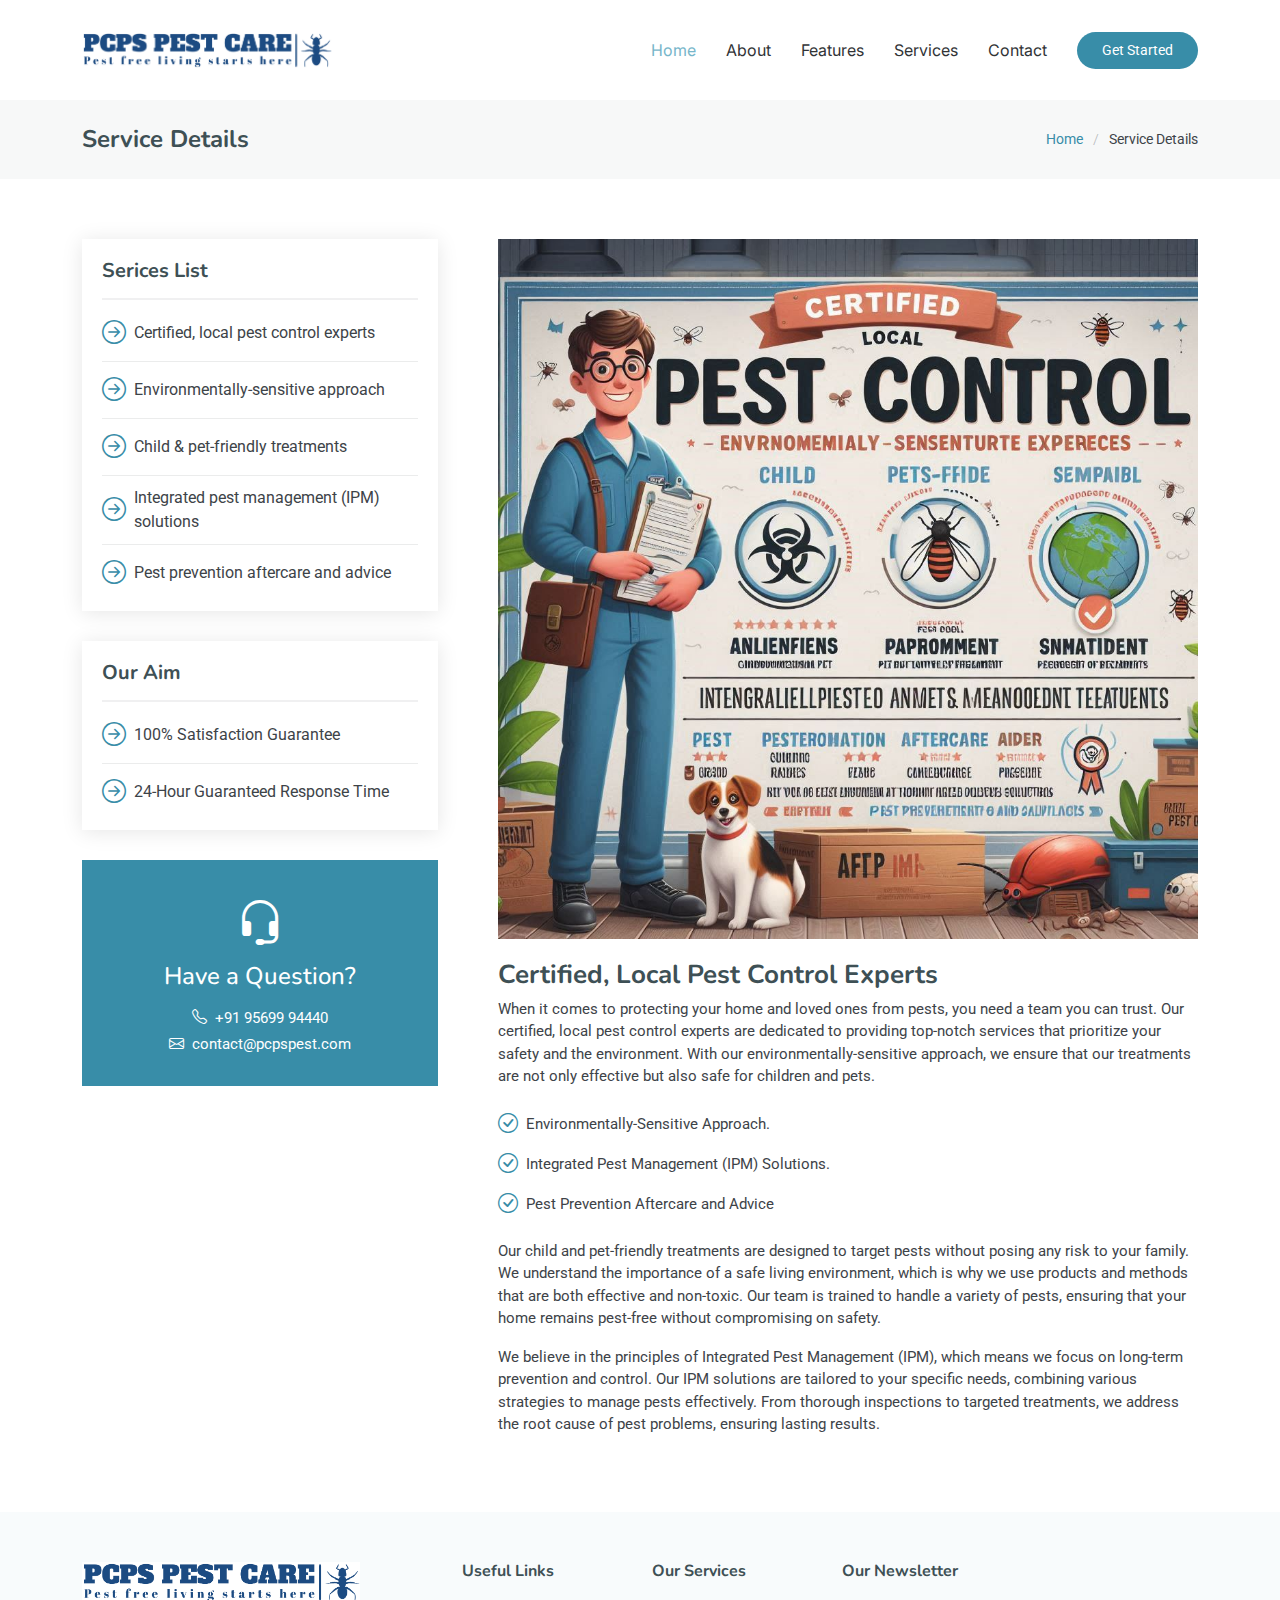
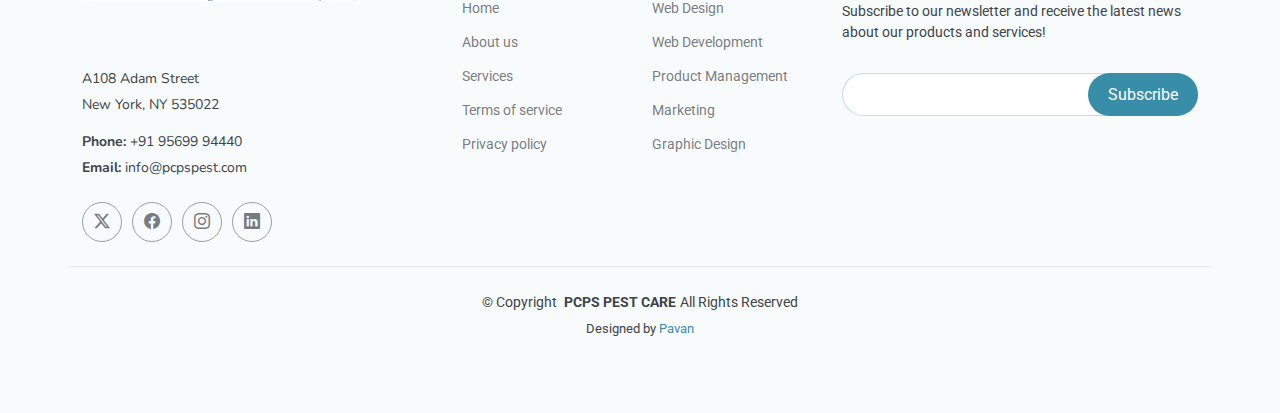
<file: service-details.html>
<!DOCTYPE html>
<html lang="en">

<head>
  <meta charset="utf-8">
  <meta content="width=device-width, initial-scale=1.0" name="viewport">
  <title>Home - PCPS PEST CARE</title>
  <meta name="description" content="">
  <meta name="keywords" content="">

  <!-- Favicons -->
  <link href="assets\img\logo\logo-color-fav.png" rel="icon">
  <link href="assets\img\logo\logo-color-fav.png" rel="apple-touch-icon">

  <!-- Fonts -->
  <link href="https://fonts.googleapis.com" rel="preconnect">
  <link href="https://fonts.gstatic.com" rel="preconnect" crossorigin>
  <link href="https://fonts.googleapis.com/css2?family=Roboto:ital,wght@0,100;0,300;0,400;0,500;0,700;0,900;1,100;1,300;1,400;1,500;1,700;1,900&family=Inter:wght@100;200;300;400;500;600;700;800;900&family=Nunito:ital,wght@0,200;0,300;0,400;0,500;0,600;0,700;0,800;0,900;1,200;1,300;1,400;1,500;1,600;1,700;1,800;1,900&display=swap" rel="stylesheet">

  <!-- Vendor CSS Files -->
  <link href="assets/vendor/bootstrap/css/bootstrap.min.css" rel="stylesheet">
  <link href="assets/vendor/bootstrap-icons/bootstrap-icons.css" rel="stylesheet">
  <link href="assets/vendor/aos/aos.css" rel="stylesheet">
  <link href="assets/vendor/glightbox/css/glightbox.min.css" rel="stylesheet">
  <link href="assets/vendor/swiper/swiper-bundle.min.css" rel="stylesheet">

  <!-- Main CSS File -->
  <link href="assets/css/main.css" rel="stylesheet">

</head>

<body class="service-details-page">

  <header id="header" class="header d-flex align-items-center sticky-top">
    <div class="container-fluid container-xl position-relative d-flex align-items-center">

      <a href="index.html" class="logo d-flex align-items-center me-auto">
        <img src="assets\img\logo\logo-color.png" class="logo" alt="">
     </a>

      <nav id="navmenu" class="navmenu">
        <ul>
          <li><a href="index.html#hero" class="active">Home</a></li>
          <li><a href="index.html#about">About</a></li>
          <li><a href="index.html#features">Features</a></li>
          <li><a href="index.html#services">Services</a></li>
          <li><a href="index.html#contact">Contact</a></li>
        </ul>
        <i class="mobile-nav-toggle d-xl-none bi bi-list"></i>
      </nav>

            <a class="btn-getstarted" href="https://api.whatsapp.com/send/?phone=919569994440&text=Hello%20PCPS%20PEST%20CARE" target="_blank">Get Started</a>

    </div>
  </header>

  <main class="main">

    <!-- Page Title -->
    <div class="page-title" data-aos="fade">
      <div class="container d-lg-flex justify-content-between align-items-center">
        <h1 class="mb-2 mb-lg-0">Service Details</h1>
        <nav class="breadcrumbs">
          <ol>
            <li><a href="index.html">Home</a></li>
            <li class="current">Service Details</li>
          </ol>
        </nav>
      </div>
    </div><!-- End Page Title -->

    <!-- Service Details Section -->
    <section id="service-details" class="service-details section">

      <div class="container">

        <div class="row gy-5">

          <div class="col-lg-4" data-aos="fade-up" data-aos-delay="100">

            <div class="service-box">
              <h4>Serices List</h4>
              <div class="download-catalog">
                <a href="void(0)" class="active"><i class="bi bi-arrow-right-circle"></i><span>Certified, local pest control experts</span></a>
                <a href="void(0)"><i class="bi bi-arrow-right-circle"></i><span>Environmentally-sensitive approach</span></a>
                <a href="void(0)"><i class="bi bi-arrow-right-circle"></i><span>Child & pet-friendly treatments</span></a>
                <a href="void(0)"><i class="bi bi-arrow-right-circle"></i><span>Integrated pest management (IPM) solutions</span></a>
                <a href="void(0)"><i class="bi bi-arrow-right-circle"></i><span>Pest prevention aftercare and advice</span></a>
              </div>
            </div><!-- End Services List -->

            <div class="service-box">
              <h4>Our Aim</h4>
              <div class="download-catalog">
                <a href="#"><i class="bi bi-arrow-right-circle"></i><span>100% Satisfaction Guarantee</span></a>
                <a href="#"><i class="bi bi-arrow-right-circle"></i><span>24-Hour Guaranteed Response Time</span></a>
              </div>
            </div><!-- End Services List -->

            <div class="help-box d-flex flex-column justify-content-center align-items-center">
              <i class="bi bi-headset help-icon"></i>
              <h4>Have a Question?</h4>
              <p class="d-flex align-items-center mt-2 mb-0"><i class="bi bi-telephone me-2"></i> <span>+91 95699 94440</span></p>
              <p class="d-flex align-items-center mt-1 mb-0"><i class="bi bi-envelope me-2"></i> <a href="mailto:pcpspest@example.com">contact@pcpspest.com</a></p>
            </div>

          </div>

          <div class="col-lg-8 ps-lg-5" data-aos="fade-up" data-aos-delay="200">
            <img src="assets/img/other/services.png" alt="" class="img-fluid services-img">
            <h3>Certified, Local Pest Control Experts</h3>
            <p>
              When it comes to protecting your home and loved ones from pests, you need a team you can trust. Our certified, local pest control experts are dedicated to providing top-notch services that prioritize your safety and the environment. With our environmentally-sensitive approach, we ensure that our treatments are not only effective but also safe for children and pets.
            </p>
            <ul>
              <li><i class="bi bi-check-circle"></i> <span>Environmentally-Sensitive Approach.</span></li>
              <li><i class="bi bi-check-circle"></i> <span>Integrated Pest Management (IPM) Solutions.</span></li>
              <li><i class="bi bi-check-circle"></i> <span>Pest Prevention Aftercare and Advice</span></li>
            </ul>
            <p>
              Our child and pet-friendly treatments are designed to target pests without posing any risk to your family. We understand the importance of a safe living environment, which is why we use products and methods that are both effective and non-toxic. Our team is trained to handle a variety of pests, ensuring that your home remains pest-free without compromising on safety.
            </p>
            <p>
              We believe in the principles of Integrated Pest Management (IPM), which means we focus on long-term prevention and control. Our IPM solutions are tailored to your specific needs, combining various strategies to manage pests effectively. From thorough inspections to targeted treatments, we address the root cause of pest problems, ensuring lasting results.
            </p>
          </div>

        </div>

      </div>

    </section><!-- /Service Details Section -->

  </main>

  <footer id="footer" class="footer position-relative light-background">

    <div class="container footer-top">
      <div class="row gy-4">
        <div class="col-lg-4 col-md-6 footer-about">
          <a href="index.html" class="logo d-flex align-items-center">
              <img src="assets\img\logo\logo-color.png" class="logo" alt="">
          </a>
          <div class="footer-contact pt-3">
            <p>A108 Adam Street</p>
            <p>New York, NY 535022</p>
            <p class="mt-3"><strong>Phone:</strong> <span>+91 95699 94440</span></p>
            <p><strong>Email:</strong> <span>info@pcpspest.com</span></p>
          </div>
          <div class="social-links d-flex mt-4">
            <a href=""><i class="bi bi-twitter-x"></i></a>
            <a href=""><i class="bi bi-facebook"></i></a>
            <a href=""><i class="bi bi-instagram"></i></a>
            <a href=""><i class="bi bi-linkedin"></i></a>
          </div>
        </div>

        <div class="col-lg-2 col-md-3 footer-links">
          <h4>Useful Links</h4>
          <ul>
            <li><a href="#">Home</a></li>
            <li><a href="#">About us</a></li>
            <li><a href="#">Services</a></li>
            <li><a href="#">Terms of service</a></li>
            <li><a href="#">Privacy policy</a></li>
          </ul>
        </div>

        <div class="col-lg-2 col-md-3 footer-links">
          <h4>Our Services</h4>
          <ul>
            <li><a href="#">Web Design</a></li>
            <li><a href="#">Web Development</a></li>
            <li><a href="#">Product Management</a></li>
            <li><a href="#">Marketing</a></li>
            <li><a href="#">Graphic Design</a></li>
          </ul>
        </div>

        <div class="col-lg-4 col-md-12 footer-newsletter">
          <h4>Our Newsletter</h4>
          <p>Subscribe to our newsletter and receive the latest news about our products and services!</p>
          <form action="forms/newsletter.php" method="post" class="php-email-form">
            <div class="newsletter-form"><input type="email" name="email"><input type="submit" value="Subscribe"></div>
            <div class="loading">Loading</div>
            <div class="error-message"></div>
            <div class="sent-message">Your subscription request has been sent. Thank you!</div>
          </form>
        </div>

      </div>
    </div>

    <div class="container copyright text-center mt-4">
      <p>© <span>Copyright</span> <strong class="px-1 sitename">PCPS PEST CARE</strong><span>All Rights Reserved</span></p>
      <div class="credits">
        Designed by <a href="https://virusknock.github.io/iawesome">Pavan</a>
      </div>
    </div>

  </footer>

  <!-- Scroll Top -->
  <a href="#" id="scroll-top" class="scroll-top d-flex align-items-center justify-content-center"><i class="bi bi-arrow-up-short"></i></a>

  <!-- Preloader -->
  <div id="preloader"></div>

  <!-- Vendor JS Files -->
  <script src="assets/vendor/bootstrap/js/bootstrap.bundle.min.js"></script>
  <script src="assets/vendor/php-email-form/validate.js"></script>
  <script src="assets/vendor/aos/aos.js"></script>
  <script src="assets/vendor/glightbox/js/glightbox.min.js"></script>
  <script src="assets/vendor/swiper/swiper-bundle.min.js"></script>

  <!-- Main JS File -->
  <script src="assets/js/main.js"></script>

</body>

</html>
</file>
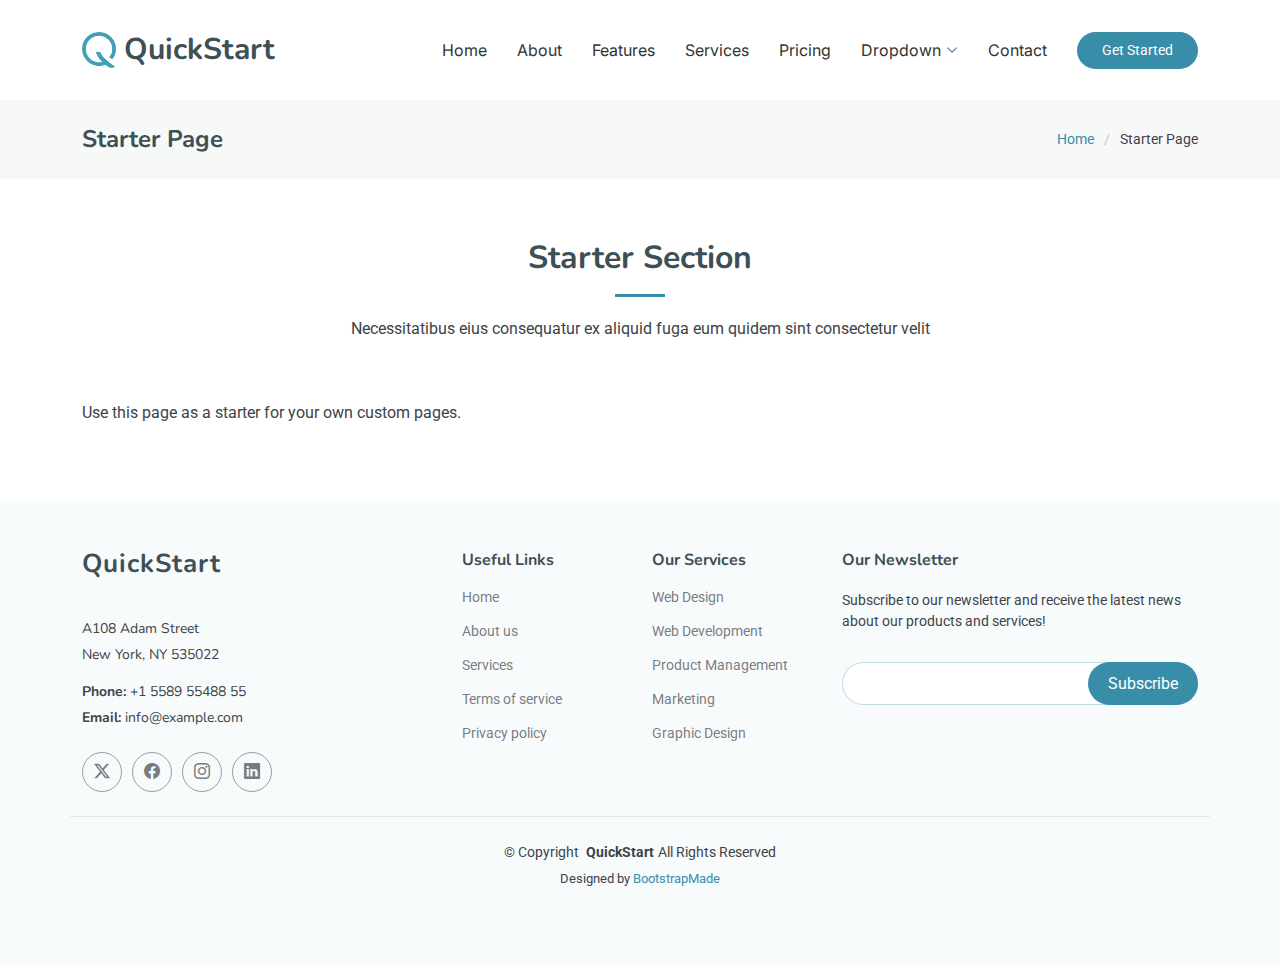
<file: starter-page.html>
<!DOCTYPE html>
<html lang="en">

<head>
  <meta charset="utf-8">
  <meta content="width=device-width, initial-scale=1.0" name="viewport">
  <title>Starter Page - QuickStart Bootstrap Template</title>
  <meta name="description" content="">
  <meta name="keywords" content="">

  <!-- Favicons -->
  <link href="assets/img/favicon.png" rel="icon">
  <link href="assets/img/apple-touch-icon.png" rel="apple-touch-icon">

  <!-- Fonts -->
  <link href="https://fonts.googleapis.com" rel="preconnect">
  <link href="https://fonts.gstatic.com" rel="preconnect" crossorigin>
  <link href="https://fonts.googleapis.com/css2?family=Roboto:ital,wght@0,100;0,300;0,400;0,500;0,700;0,900;1,100;1,300;1,400;1,500;1,700;1,900&family=Inter:wght@100;200;300;400;500;600;700;800;900&family=Nunito:ital,wght@0,200;0,300;0,400;0,500;0,600;0,700;0,800;0,900;1,200;1,300;1,400;1,500;1,600;1,700;1,800;1,900&display=swap" rel="stylesheet">

  <!-- Vendor CSS Files -->
  <link href="assets/vendor/bootstrap/css/bootstrap.min.css" rel="stylesheet">
  <link href="assets/vendor/bootstrap-icons/bootstrap-icons.css" rel="stylesheet">
  <link href="assets/vendor/aos/aos.css" rel="stylesheet">
  <link href="assets/vendor/glightbox/css/glightbox.min.css" rel="stylesheet">
  <link href="assets/vendor/swiper/swiper-bundle.min.css" rel="stylesheet">

  <!-- Main CSS File -->
  <link href="assets/css/main.css" rel="stylesheet">

  <!-- =======================================================
  * Template Name: QuickStart
  * Template URL: https://bootstrapmade.com/quickstart-bootstrap-startup-website-template/
  * Updated: Aug 07 2024 with Bootstrap v5.3.3
  * Author: BootstrapMade.com
  * License: https://bootstrapmade.com/license/
  ======================================================== -->
</head>

<body class="starter-page-page">

  <header id="header" class="header d-flex align-items-center sticky-top">
    <div class="container-fluid container-xl position-relative d-flex align-items-center">

      <a href="index.html" class="logo d-flex align-items-center me-auto">
        <img src="assets/img/logo.png" alt="">
        <h1 class="sitename">QuickStart</h1>
      </a>

      <nav id="navmenu" class="navmenu">
        <ul>
          <li><a href="index.html#hero">Home</a></li>
          <li><a href="index.html#about">About</a></li>
          <li><a href="index.html#features">Features</a></li>
          <li><a href="index.html#services">Services</a></li>
          <li><a href="index.html#pricing">Pricing</a></li>
          <li class="dropdown"><a href="#"><span>Dropdown</span> <i class="bi bi-chevron-down toggle-dropdown"></i></a>
            <ul>
              <li><a href="#">Dropdown 1</a></li>
              <li class="dropdown"><a href="#"><span>Deep Dropdown</span> <i class="bi bi-chevron-down toggle-dropdown"></i></a>
                <ul>
                  <li><a href="#">Deep Dropdown 1</a></li>
                  <li><a href="#">Deep Dropdown 2</a></li>
                  <li><a href="#">Deep Dropdown 3</a></li>
                  <li><a href="#">Deep Dropdown 4</a></li>
                  <li><a href="#">Deep Dropdown 5</a></li>
                </ul>
              </li>
              <li><a href="#">Dropdown 2</a></li>
              <li><a href="#">Dropdown 3</a></li>
              <li><a href="#">Dropdown 4</a></li>
            </ul>
          </li>
          <li><a href="index.html#contact">Contact</a></li>
        </ul>
        <i class="mobile-nav-toggle d-xl-none bi bi-list"></i>
      </nav>

      <a class="btn-getstarted" href="index.html#about">Get Started</a>

    </div>
  </header>

  <main class="main">

    <!-- Page Title -->
    <div class="page-title" data-aos="fade">
      <div class="container d-lg-flex justify-content-between align-items-center">
        <h1 class="mb-2 mb-lg-0">Starter Page</h1>
        <nav class="breadcrumbs">
          <ol>
            <li><a href="index.html">Home</a></li>
            <li class="current">Starter Page</li>
          </ol>
        </nav>
      </div>
    </div><!-- End Page Title -->

    <!-- Starter Section Section -->
    <section id="starter-section" class="starter-section section">

      <!-- Section Title -->
      <div class="container section-title" data-aos="fade-up">
        <h2>Starter Section</h2>
        <p>Necessitatibus eius consequatur ex aliquid fuga eum quidem sint consectetur velit</p>
      </div><!-- End Section Title -->

      <div class="container" data-aos="fade-up">
        <p>Use this page as a starter for your own custom pages.</p>
      </div>

    </section><!-- /Starter Section Section -->

  </main>

  <footer id="footer" class="footer position-relative light-background">

    <div class="container footer-top">
      <div class="row gy-4">
        <div class="col-lg-4 col-md-6 footer-about">
          <a href="index.html" class="logo d-flex align-items-center">
            <span class="sitename">QuickStart</span>
          </a>
          <div class="footer-contact pt-3">
            <p>A108 Adam Street</p>
            <p>New York, NY 535022</p>
            <p class="mt-3"><strong>Phone:</strong> <span>+1 5589 55488 55</span></p>
            <p><strong>Email:</strong> <span>info@example.com</span></p>
          </div>
          <div class="social-links d-flex mt-4">
            <a href=""><i class="bi bi-twitter-x"></i></a>
            <a href=""><i class="bi bi-facebook"></i></a>
            <a href=""><i class="bi bi-instagram"></i></a>
            <a href=""><i class="bi bi-linkedin"></i></a>
          </div>
        </div>

        <div class="col-lg-2 col-md-3 footer-links">
          <h4>Useful Links</h4>
          <ul>
            <li><a href="#">Home</a></li>
            <li><a href="#">About us</a></li>
            <li><a href="#">Services</a></li>
            <li><a href="#">Terms of service</a></li>
            <li><a href="#">Privacy policy</a></li>
          </ul>
        </div>

        <div class="col-lg-2 col-md-3 footer-links">
          <h4>Our Services</h4>
          <ul>
            <li><a href="#">Web Design</a></li>
            <li><a href="#">Web Development</a></li>
            <li><a href="#">Product Management</a></li>
            <li><a href="#">Marketing</a></li>
            <li><a href="#">Graphic Design</a></li>
          </ul>
        </div>

        <div class="col-lg-4 col-md-12 footer-newsletter">
          <h4>Our Newsletter</h4>
          <p>Subscribe to our newsletter and receive the latest news about our products and services!</p>
          <form action="forms/newsletter.php" method="post" class="php-email-form">
            <div class="newsletter-form"><input type="email" name="email"><input type="submit" value="Subscribe"></div>
            <div class="loading">Loading</div>
            <div class="error-message"></div>
            <div class="sent-message">Your subscription request has been sent. Thank you!</div>
          </form>
        </div>

      </div>
    </div>

    <div class="container copyright text-center mt-4">
      <p>© <span>Copyright</span> <strong class="px-1 sitename">QuickStart</strong><span>All Rights Reserved</span></p>
      <div class="credits">
        <!-- All the links in the footer should remain intact. -->
        <!-- You can delete the links only if you've purchased the pro version. -->
        <!-- Licensing information: https://bootstrapmade.com/license/ -->
        <!-- Purchase the pro version with working PHP/AJAX contact form: [buy-url] -->
        Designed by <a href="https://bootstrapmade.com/">BootstrapMade</a>
      </div>
    </div>

  </footer>

  <!-- Scroll Top -->
  <a href="#" id="scroll-top" class="scroll-top d-flex align-items-center justify-content-center"><i class="bi bi-arrow-up-short"></i></a>

  <!-- Preloader -->
  <div id="preloader"></div>

  <!-- Vendor JS Files -->
  <script src="assets/vendor/bootstrap/js/bootstrap.bundle.min.js"></script>
  <script src="assets/vendor/php-email-form/validate.js"></script>
  <script src="assets/vendor/aos/aos.js"></script>
  <script src="assets/vendor/glightbox/js/glightbox.min.js"></script>
  <script src="assets/vendor/swiper/swiper-bundle.min.js"></script>

  <!-- Main JS File -->
  <script src="assets/js/main.js"></script>

</body>

</html>
</file>
<file: assets/css/main.css>
/**
* Template Name: QuickStart
* Template URL: https://bootstrapmade.com/quickstart-bootstrap-startup-website-template/
* Updated: Aug 07 2024 with Bootstrap v5.3.3
* Author: BootstrapMade.com
* License: https://bootstrapmade.com/license/
*/

/*--------------------------------------------------------------
# Font & Color Variables
# Help: https://bootstrapmade.com/color-system/
--------------------------------------------------------------*/
/* Fonts */
:root {
  --default-font: "Roboto",  system-ui, -apple-system, "Segoe UI", Roboto, "Helvetica Neue", Arial, "Noto Sans", "Liberation Sans", sans-serif, "Apple Color Emoji", "Segoe UI Emoji", "Segoe UI Symbol", "Noto Color Emoji";
  --heading-font: "Nunito",  sans-serif;
  --nav-font: "Inter",  sans-serif;
}

/* Global Colors - The following color variables are used throughout the website. Updating them here will change the color scheme of the entire website */
:root {
  --background-color: #ffffff; /* Background color for the entire website, including individual sections */
  --default-color: #3d4348; /* Default color used for the majority of the text content across the entire website */
  --heading-color: #3e5055; /* Color for headings, subheadings and title throughout the website */
  --accent-color: #388da8; /* Accent color that represents your brand on the website. It's used for buttons, links, and other elements that need to stand out */
  --surface-color: #ffffff; /* The surface color is used as a background of boxed elements within sections, such as cards, icon boxes, or other elements that require a visual separation from the global background. */
  --contrast-color: #ffffff; /* Contrast color for text, ensuring readability against backgrounds of accent, heading, or default colors. */
}

/* Nav Menu Colors - The following color variables are used specifically for the navigation menu. They are separate from the global colors to allow for more customization options */
:root {
  --nav-color: #313336;  /* The default color of the main navmenu links */
  --nav-hover-color: #77b6ca; /* Applied to main navmenu links when they are hovered over or active */
  --nav-mobile-background-color: #ffffff; /* Used as the background color for mobile navigation menu */
  --nav-dropdown-background-color: #ffffff; /* Used as the background color for dropdown items that appear when hovering over primary navigation items */
  --nav-dropdown-color: #313336; /* Used for navigation links of the dropdown items in the navigation menu. */
  --nav-dropdown-hover-color: #77b6ca; /* Similar to --nav-hover-color, this color is applied to dropdown navigation links when they are hovered over. */
}

/* Color Presets - These classes override global colors when applied to any section or element, providing reuse of the sam color scheme. */

.light-background {
  --background-color: #f8fbfc;
  --surface-color: #ffffff;
}

.dark-background {
  --background-color: #060606;
  --default-color: #ffffff;
  --heading-color: #ffffff;
  --surface-color: #252525;
  --contrast-color: #ffffff;
}

/* Smooth scroll */
:root {
  scroll-behavior: smooth;
}

/*--------------------------------------------------------------
# General Styling & Shared Classes
--------------------------------------------------------------*/
body {
  color: var(--default-color);
  background-color: var(--background-color);
  font-family: var(--default-font);
}

a {
  color: var(--accent-color);
  text-decoration: none;
  transition: 0.3s;
}

a:hover {
  color: color-mix(in srgb, var(--accent-color), transparent 25%);
  text-decoration: none;
}

h1,
h2,
h3,
h4,
h5,
h6 {
  color: var(--heading-color);
  font-family: var(--heading-font);
}

/* PHP Email Form Messages
------------------------------*/
.php-email-form .error-message {
  display: none;
  background: #df1529;
  color: #ffffff;
  text-align: left;
  padding: 15px;
  margin-bottom: 24px;
  font-weight: 600;
}

.php-email-form .sent-message {
  display: none;
  color: #ffffff;
  background: #059652;
  text-align: center;
  padding: 15px;
  margin-bottom: 24px;
  font-weight: 600;
}

.php-email-form .loading {
  display: none;
  background: var(--surface-color);
  text-align: center;
  padding: 15px;
  margin-bottom: 24px;
}

.php-email-form .loading:before {
  content: "";
  display: inline-block;
  border-radius: 50%;
  width: 24px;
  height: 24px;
  margin: 0 10px -6px 0;
  border: 3px solid var(--accent-color);
  border-top-color: var(--surface-color);
  animation: php-email-form-loading 1s linear infinite;
}

@keyframes php-email-form-loading {
  0% {
    transform: rotate(0deg);
  }

  100% {
    transform: rotate(360deg);
  }
}

/*--------------------------------------------------------------
# Global Header
--------------------------------------------------------------*/
.header {
  color: var(--default-color);
  background-color: var(--background-color);
  padding: 20px 0;
  transition: all 0.5s;
  z-index: 997;
}

.header .logo {
  line-height: 1;
}

.header .logo img {
  max-height: 36px;
  margin-right: 8px;
}

.header .logo h1 {
  font-size: 30px;
  margin: 0;
  font-weight: 700;
  color: var(--heading-color);
}

@media (max-width: 480px) {
  .header .logo img {
    max-height: 24px;
  }

  .header .logo h1 {
    font-size: 24px;
  }
}

.header .btn-getstarted,
.header .btn-getstarted:focus {
  color: var(--contrast-color);
  background: var(--accent-color);
  font-size: 14px;
  padding: 8px 25px;
  margin: 0 0 0 30px;
  border-radius: 50px;
  transition: 0.3s;
}

.header .btn-getstarted:hover,
.header .btn-getstarted:focus:hover {
  color: var(--contrast-color);
  background: color-mix(in srgb, var(--accent-color), transparent 15%);
}

@media (max-width: 1200px) {
  .header .logo {
    order: 1;
  }

  .header .btn-getstarted {
    order: 2;
    margin: 0 15px 0 0;
    padding: 6px 15px;
  }

  .header .navmenu {
    order: 3;
  }
}

.scrolled .header {
  box-shadow: 0px 0 18px rgba(0, 0, 0, 0.1);
}

/* Index Page Header
------------------------------*/
.index-page .header {
  --background-color: rgba(255, 255, 255, 0);
}

/* Index Page Header on Scroll
------------------------------*/
.index-page.scrolled .header {
  --background-color: #ffffff;
}

/*--------------------------------------------------------------
# Navigation Menu
--------------------------------------------------------------*/
/* Desktop Navigation */
@media (min-width: 1200px) {
  .navmenu {
    padding: 0;
  }

  .navmenu ul {
    margin: 0;
    padding: 0;
    display: flex;
    list-style: none;
    align-items: center;
  }

  .navmenu li {
    position: relative;
  }

  .navmenu a,
  .navmenu a:focus {
    color: var(--nav-color);
    padding: 18px 15px;
    font-size: 16px;
    font-family: var(--nav-font);
    font-weight: 400;
    display: flex;
    align-items: center;
    justify-content: space-between;
    white-space: nowrap;
    transition: 0.3s;
  }

  .navmenu a i,
  .navmenu a:focus i {
    font-size: 12px;
    line-height: 0;
    margin-left: 5px;
    transition: 0.3s;
  }

  .navmenu li:last-child a {
    padding-right: 0;
  }

  .navmenu li:hover>a,
  .navmenu .active,
  .navmenu .active:focus {
    color: var(--nav-hover-color);
  }

  .navmenu .dropdown ul {
    margin: 0;
    padding: 10px 0;
    background: var(--nav-dropdown-background-color);
    display: block;
    position: absolute;
    visibility: hidden;
    left: 14px;
    top: 130%;
    opacity: 0;
    transition: 0.3s;
    border-radius: 4px;
    z-index: 99;
    box-shadow: 0px 0px 30px rgba(0, 0, 0, 0.1);
  }

  .navmenu .dropdown ul li {
    min-width: 200px;
  }

  .navmenu .dropdown ul a {
    padding: 10px 20px;
    font-size: 15px;
    text-transform: none;
    color: var(--nav-dropdown-color);
  }

  .navmenu .dropdown ul a i {
    font-size: 12px;
  }

  .navmenu .dropdown ul a:hover,
  .navmenu .dropdown ul .active:hover,
  .navmenu .dropdown ul li:hover>a {
    color: var(--nav-dropdown-hover-color);
  }

  .navmenu .dropdown:hover>ul {
    opacity: 1;
    top: 100%;
    visibility: visible;
  }

  .navmenu .dropdown .dropdown ul {
    top: 0;
    left: -90%;
    visibility: hidden;
  }

  .navmenu .dropdown .dropdown:hover>ul {
    opacity: 1;
    top: 0;
    left: -100%;
    visibility: visible;
  }

  .navmenu .megamenu {
    position: static;
  }

  .navmenu .megamenu ul {
    margin: 0;
    padding: 10px;
    background: var(--nav-dropdown-background-color);
    box-shadow: 0px 0px 20px rgba(0, 0, 0, 0.1);
    position: absolute;
    top: 130%;
    left: 0;
    right: 0;
    visibility: hidden;
    opacity: 0;
    display: flex;
    transition: 0.3s;
    border-radius: 4px;
    z-index: 99;
  }

  .navmenu .megamenu ul li {
    flex: 1;
  }

  .navmenu .megamenu ul li a,
  .navmenu .megamenu ul li:hover>a {
    padding: 10px 20px;
    font-size: 15px;
    color: var(--nav-dropdown-color);
  }

  .navmenu .megamenu ul li a:hover,
  .navmenu .megamenu ul li .active,
  .navmenu .megamenu ul li .active:hover {
    color: var(--nav-dropdown-hover-color);
  }

  .navmenu .megamenu:hover>ul {
    opacity: 1;
    top: 100%;
    visibility: visible;
  }
}

/* Mobile Navigation */
@media (max-width: 1199px) {
  .mobile-nav-toggle {
    color: var(--nav-color);
    font-size: 28px;
    line-height: 0;
    margin-right: 10px;
    cursor: pointer;
    transition: color 0.3s;
  }

  .navmenu {
    padding: 0;
    z-index: 9997;
  }

  .navmenu ul {
    display: none;
    list-style: none;
    position: absolute;
    inset: 60px 20px 20px 20px;
    padding: 10px 0;
    margin: 0;
    border-radius: 6px;
    background-color: var(--nav-mobile-background-color);
    overflow-y: auto;
    transition: 0.3s;
    z-index: 9998;
    box-shadow: 0px 0px 30px rgba(0, 0, 0, 0.1);
  }

  .navmenu a,
  .navmenu a:focus {
    color: var(--nav-dropdown-color);
    padding: 10px 20px;
    font-family: var(--nav-font);
    font-size: 17px;
    font-weight: 500;
    display: flex;
    align-items: center;
    justify-content: space-between;
    white-space: nowrap;
    transition: 0.3s;
  }

  .navmenu a i,
  .navmenu a:focus i {
    font-size: 12px;
    line-height: 0;
    margin-left: 5px;
    width: 30px;
    height: 30px;
    display: flex;
    align-items: center;
    justify-content: center;
    border-radius: 50%;
    transition: 0.3s;
    background-color: color-mix(in srgb, var(--accent-color), transparent 90%);
  }

  .navmenu a i:hover,
  .navmenu a:focus i:hover {
    background-color: var(--accent-color);
    color: var(--contrast-color);
  }

  .navmenu a:hover,
  .navmenu .active,
  .navmenu .active:focus {
    color: var(--nav-dropdown-hover-color);
  }

  .navmenu .active i,
  .navmenu .active:focus i {
    background-color: var(--accent-color);
    color: var(--contrast-color);
    transform: rotate(180deg);
  }

  .navmenu .dropdown ul {
    position: static;
    display: none;
    z-index: 99;
    padding: 10px 0;
    margin: 10px 20px;
    background-color: var(--nav-dropdown-background-color);
    border: 1px solid color-mix(in srgb, var(--default-color), transparent 90%);
    transition: all 0.5s ease-in-out;
    box-shadow: none;
  }

  .navmenu .dropdown ul ul {
    background-color: rgba(33, 37, 41, 0.1);
  }

  .navmenu .dropdown>.dropdown-active {
    display: block;
    background-color: rgba(33, 37, 41, 0.03);
  }

  .mobile-nav-active {
    overflow: hidden;
  }

  .mobile-nav-active .mobile-nav-toggle {
    color: #fff;
    position: absolute;
    font-size: 32px;
    top: 15px;
    right: 15px;
    margin-right: 0;
    z-index: 9999;
  }

  .mobile-nav-active .navmenu {
    position: fixed;
    overflow: hidden;
    inset: 0;
    background: rgba(33, 37, 41, 0.8);
    transition: 0.3s;
  }

  .mobile-nav-active .navmenu>ul {
    display: block;
  }
}

/*--------------------------------------------------------------
# Global Footer
--------------------------------------------------------------*/
.footer {
  color: var(--default-color);
  background-color: var(--background-color);
  font-size: 14px;
  padding-bottom: 50px;
  position: relative;
}

.footer .footer-top {
  padding-top: 50px;
}

.footer .footer-about .logo {
  line-height: 1;
  margin-bottom: 25px;
}

.footer .footer-about .logo img {
  max-height: 40px;
  margin-right: 6px;
}

.footer .footer-about .logo span {
  font-size: 26px;
  font-weight: 700;
  letter-spacing: 1px;
  font-family: var(--heading-font);
  color: var(--heading-color);
}

.footer .footer-about p {
  font-size: 14px;
  font-family: var(--heading-font);
}

.footer .social-links a {
  display: flex;
  align-items: center;
  justify-content: center;
  width: 40px;
  height: 40px;
  border-radius: 50%;
  border: 1px solid color-mix(in srgb, var(--default-color), transparent 50%);
  font-size: 16px;
  color: color-mix(in srgb, var(--default-color), transparent 30%);
  margin-right: 10px;
  transition: 0.3s;
}

.footer .social-links a:hover {
  color: var(--accent-color);
  border-color: var(--accent-color);
}

.footer h4 {
  font-size: 16px;
  font-weight: bold;
  position: relative;
  padding-bottom: 12px;
}

.footer .footer-links {
  margin-bottom: 30px;
}

.footer .footer-links ul {
  list-style: none;
  padding: 0;
  margin: 0;
}

.footer .footer-links ul i {
  padding-right: 2px;
  font-size: 12px;
  line-height: 0;
}

.footer .footer-links ul li {
  padding: 10px 0;
  display: flex;
  align-items: center;
}

.footer .footer-links ul li:first-child {
  padding-top: 0;
}

.footer .footer-links ul a {
  color: color-mix(in srgb, var(--default-color), transparent 30%);
  display: inline-block;
  line-height: 1;
}

.footer .footer-links ul a:hover {
  color: var(--accent-color);
}

.footer .footer-contact p {
  margin-bottom: 5px;
}

.footer .footer-newsletter .newsletter-form {
  margin-top: 30px;
  margin-bottom: 15px;
  padding: 6px 8px;
  position: relative;
  border-radius: 50px;
  border: 1px solid color-mix(in srgb, var(--accent-color), transparent 70%);
  display: flex;
  background-color: var(--surface-color);
  transition: 0.3s;
}

.footer .footer-newsletter .newsletter-form:focus-within {
  border-color: var(--accent-color);
}

.footer .footer-newsletter .newsletter-form input[type=email] {
  border: 0;
  padding: 4px 10px;
  width: 100%;
  background-color: var(--contrsast-color);
  color: var(--default-color);
}

.footer .footer-newsletter .newsletter-form input[type=email]:focus-visible {
  outline: none;
}

.footer .footer-newsletter .newsletter-form input[type=submit] {
  border: 0;
  font-size: 16px;
  padding: 0 20px;
  margin: -7px -9px -7px 0;
  background: var(--accent-color);
  color: var(--contrast-color);
  transition: 0.3s;
  border-radius: 50px;
}

.footer .footer-newsletter .newsletter-form input[type=submit]:hover {
  background: color-mix(in srgb, var(--accent-color), transparent 20%);
}

.footer .copyright {
  padding-top: 25px;
  padding-bottom: 25px;
  border-top: 1px solid color-mix(in srgb, var(--default-color), transparent 90%);
}

.footer .copyright p {
  margin-bottom: 0;
}

.footer .credits {
  margin-top: 6px;
  font-size: 13px;
}

/*--------------------------------------------------------------
# Preloader
--------------------------------------------------------------*/
#preloader {
  position: fixed;
  inset: 0;
  z-index: 9999;
  overflow: hidden;
  background-color: var(--background-color);
  transition: all 0.6s ease-out;
  width: 100%;
  height: 100vh;
}

#preloader:before,
#preloader:after {
  content: "";
  position: absolute;
  border: 4px solid var(--accent-color);
  border-radius: 50%;
  animation: animate-preloader 2s cubic-bezier(0, 0.2, 0.8, 1) infinite;
}

#preloader:after {
  animation-delay: -0.5s;
}

@keyframes animate-preloader {
  0% {
    width: 10px;
    height: 10px;
    top: calc(50% - 5px);
    left: calc(50% - 5px);
    opacity: 1;
  }

  100% {
    width: 72px;
    height: 72px;
    top: calc(50% - 36px);
    left: calc(50% - 36px);
    opacity: 0;
  }
}

/*--------------------------------------------------------------
# Scroll Top Button
--------------------------------------------------------------*/
.scroll-top {
  position: fixed;
  visibility: hidden;
  opacity: 0;
  right: 15px;
  bottom: -15px;
  z-index: 99999;
  background-color: var(--accent-color);
  width: 44px;
  height: 44px;
  border-radius: 50px;
  transition: all 0.4s;
}

.scroll-top i {
  font-size: 24px;
  color: var(--contrast-color);
  line-height: 0;
}

.scroll-top:hover {
  background-color: color-mix(in srgb, var(--accent-color), transparent 20%);
  color: var(--contrast-color);
}

.scroll-top.active {
  visibility: visible;
  opacity: 1;
  bottom: 15px;
}

/*--------------------------------------------------------------
# Disable aos animation delay on mobile devices
--------------------------------------------------------------*/
@media screen and (max-width: 768px) {
  [data-aos-delay] {
    transition-delay: 0 !important;
  }
}

/*--------------------------------------------------------------
# Global Page Titles & Breadcrumbs
--------------------------------------------------------------*/
.page-title {
  --background-color: color-mix(in srgb, var(--default-color), transparent 96%);
  color: var(--default-color);
  background-color: var(--background-color);
  padding: 25px 0;
  position: relative;
}

.page-title h1 {
  font-size: 24px;
  font-weight: 700;
}

.page-title .breadcrumbs ol {
  display: flex;
  flex-wrap: wrap;
  list-style: none;
  padding: 0;
  margin: 0;
  font-size: 14px;
}

.page-title .breadcrumbs ol li+li {
  padding-left: 10px;
}

.page-title .breadcrumbs ol li+li::before {
  content: "/";
  display: inline-block;
  padding-right: 10px;
  color: color-mix(in srgb, var(--default-color), transparent 70%);
}

/*--------------------------------------------------------------
# Global Sections
--------------------------------------------------------------*/
section,
.section {
  color: var(--default-color);
  background-color: var(--background-color);
  padding: 60px 0;
  scroll-margin-top: 100px;
  overflow: clip;
}

@media (max-width: 1199px) {

  section,
  .section {
    scroll-margin-top: 66px;
  }
}

/*--------------------------------------------------------------
# Global Section Titles
--------------------------------------------------------------*/
.section-title {
  text-align: center;
  padding-bottom: 60px;
  position: relative;
}

.section-title h2 {
  font-size: 32px;
  font-weight: 700;
  margin-bottom: 20px;
  padding-bottom: 20px;
  position: relative;
}

.section-title h2:after {
  content: "";
  position: absolute;
  display: block;
  width: 50px;
  height: 3px;
  background: var(--accent-color);
  left: 0;
  right: 0;
  bottom: 0;
  margin: auto;
}

.section-title p {
  margin-bottom: 0;
}

/*--------------------------------------------------------------
# Hero Section
--------------------------------------------------------------*/
.hero {
  width: 100%;
  min-height: 70vh;
  position: relative;
  padding: 180px 0 40px 0;
  display: flex;
  align-items: center;
  overflow: hidden;
}

.hero .hero-bg img {
  position: absolute;
  inset: 0;
  display: block;
  width: 100%;
  height: 100%;
  object-fit: cover;
  z-index: 1;
}

.hero .hero-bg::before {
  content: "";
  background: color-mix(in srgb, var(--background-color), transparent 15%);
  position: absolute;
  inset: 0;
  z-index: 2;
}

.hero .container {
  position: relative;
  z-index: 3;
}

.hero h1 {
  margin: 0;
  font-size: 48px;
  font-weight: 700;
  line-height: 56px;
}

.hero h1 span {
  color: var(--accent-color);
}

.hero p {
  color: color-mix(in srgb, var(--default-color), transparent 30%);
  margin: 5px 0 30px 0;
  font-size: 20px;
  font-weight: 400;
}

@media (min-width: 768px) {
  .hero .hero-img {
    max-width: 600px;
  }
}

.hero .btn-get-started {
  color: var(--contrast-color);
  background: var(--accent-color);
  font-family: var(--heading-font);
  font-weight: 500;
  font-size: 15px;
  letter-spacing: 1px;
  display: inline-block;
  padding: 10px 28px;
  border-radius: 50px;
  transition: 0.5s;
  box-shadow: 0 8px 28px rgba(0, 0, 0, 0.1);
}

.hero .btn-get-started:hover {
  color: var(--contrast-color);
  background: color-mix(in srgb, var(--accent-color), transparent 15%);
  box-shadow: 0 8px 28px rgba(0, 0, 0, 0.1);
}

.hero .btn-watch-video {
  font-size: 16px;
  transition: 0.5s;
  margin-left: 25px;
  color: var(--default-color);
  font-weight: 600;
}

.hero .btn-watch-video i {
  color: var(--accent-color);
  font-size: 32px;
  transition: 0.3s;
  line-height: 0;
  margin-right: 8px;
}

.hero .btn-watch-video:hover {
  color: var(--accent-color);
}

.hero .btn-watch-video:hover i {
  color: color-mix(in srgb, var(--accent-color), transparent 15%);
}

@media (max-width: 640px) {
  .hero h1 {
    font-size: 28px;
    line-height: 36px;
  }

  .hero p {
    font-size: 18px;
    line-height: 24px;
    margin-bottom: 30px;
  }

  .hero .btn-get-started,
  .hero .btn-watch-video {
    font-size: 13px;
  }
}

/*--------------------------------------------------------------
# Featured Services Section
--------------------------------------------------------------*/
.featured-services {
  padding: 40px 0;
}

.featured-services .service-item {
  position: relative;
  padding-top: 20px;
}

.featured-services .service-item .icon {
  background-color: color-mix(in srgb, var(--accent-color), transparent 80%);
  width: 72px;
  height: 72px;
  position: relative;
  margin-right: 15px;
  line-height: 0;
  display: flex;
  align-items: center;
  justify-content: center;
  transition: ease-in-out 0.3s;
}

.featured-services .service-item .icon i {
  color: var(--accent-color);
  font-size: 32px;
  z-index: 2;
  position: relative;
}

.featured-services .service-item .title {
  font-weight: 700;
  margin-bottom: 5px;
  font-size: 18px;
}

.featured-services .service-item .title a {
  color: var(--heading-color);
}

.featured-services .service-item .title a:hover {
  color: var(--accent-color);
}

.featured-services .service-item .description {
  font-size: 14px;
}

.featured-services .service-item:hover .icon {
  background-color: var(--accent-color);
}

.featured-services .service-item:hover .icon i {
  color: var(--contrast-color);
}

/*--------------------------------------------------------------
# About Section
--------------------------------------------------------------*/
.about {
  padding-bottom: 20px;
}

.about .content .who-we-are {
  text-transform: uppercase;
  margin-bottom: 15px;
  color: color-mix(in srgb, var(--default-color), transparent 40%);
}

.about .content h3 {
  font-size: 2rem;
  font-weight: 700;
}

.about .content ul {
  list-style: none;
  padding: 0;
}

.about .content ul li {
  padding-bottom: 10px;
}

.about .content ul i {
  font-size: 1.25rem;
  margin-right: 4px;
  color: var(--accent-color);
}

.about .content p:last-child {
  margin-bottom: 0;
}

.about .content .read-more {
  background: var(--accent-color);
  color: var(--contrast-color);
  font-family: var(--heading-font);
  font-weight: 500;
  font-size: 16px;
  letter-spacing: 1px;
  padding: 12px 24px;
  border-radius: 5px;
  transition: 0.3s;
  display: inline-flex;
  align-items: center;
  justify-content: center;
}

.about .content .read-more i {
  font-size: 18px;
  margin-left: 5px;
  line-height: 0;
  transition: 0.3s;
}

.about .content .read-more:hover {
  background: color-mix(in srgb, var(--accent-color), transparent 20%);
  padding-right: 19px;
}

.about .content .read-more:hover i {
  margin-left: 10px;
}

.about .about-images img {
  border-radius: 10px;
}

/*--------------------------------------------------------------
# Clients Section
--------------------------------------------------------------*/
.clients {
  padding: 20px 0;
}

.clients .client-logo {
  display: flex;
  justify-content: center;
  align-items: center;
  overflow: hidden;
}

.clients .client-logo img {
  padding: 20px 40px;
  max-width: 90%;
  transition: 0.3s;
  opacity: 0.5;
  filter: grayscale(100);
}

.clients .client-logo img:hover {
  filter: none;
  opacity: 1;
}

@media (max-width: 640px) {
  .clients .client-logo img {
    padding: 20px;
  }
}

/*--------------------------------------------------------------
# Features Section
--------------------------------------------------------------*/
.features .nav-tabs {
  border: 0;
}

.features .nav-item {
  width: 100%;
  margin-bottom: 15px;
}

.features .nav-item:last-child {
  margin-bottom: 0;
}

.features .nav-link {
  color: var(--heading-color);
  border: 0;
  padding: 30px;
  transition: 0.3s;
  border-radius: 10px;
  display: flex;
  cursor: pointer;
}

.features .nav-link i {
  background-color: var(--surface-color);
  color: var(--accent-color);
  display: flex;
  align-items: center;
  justify-content: center;
  margin-right: 20px;
  width: 48px;
  height: 48px;
  font-size: 22px;
  flex-shrink: 0;
  border-radius: 50px;
  box-shadow: 0 2px 4px rgba(0, 0, 0, 0.1);
}

.features .nav-link h4 {
  font-size: 20px;
  font-weight: 600;
  margin: 0 0 10px 0;
  transition: 0.3s;
}

.features .nav-link p {
  font-size: 15px;
  margin: 0;
}

.features .nav-link:hover {
  background: color-mix(in srgb, var(--accent-color), transparent 96%);
}

.features .nav-link.active {
  background: color-mix(in srgb, var(--accent-color), transparent 96%);
  color: var(--default-color);
}

.features .tab-pane img {
  border-radius: 15px;
}

/*--------------------------------------------------------------
# Features Details Section
--------------------------------------------------------------*/
.features-details .features-item+.features-item {
  margin-top: 60px;
}

.features-details .features-item .content {
  background-color: color-mix(in srgb, var(--accent-color), transparent 95%);
  color: color-mix(in srgb, var(--default-color), transparent 40%);
  padding: 30px;
  border-radius: 10px;
}

.features-details .features-item h3 {
  font-weight: 700;
  font-size: 26px;
  margin-bottom: 15px;
}

.features-details .features-item .more-btn {
  background-color: var(--accent-color);
  color: var(--contrast-color);
  padding: 6px 30px;
  border-radius: 6px;
}

.features-details .features-item .more-btn:hover {
  background-color: color-mix(in srgb, var(--accent-color), transparent 20%);
}

.features-details .features-item ul {
  list-style: none;
  padding: 0;
}

.features-details .features-item ul li {
  padding-bottom: 10px;
  display: flex;
  align-items: center;
}

.features-details .features-item ul li:last-child {
  padding-bottom: 0;
}

.features-details .features-item ul i {
  font-size: 20px;
  margin-right: 10px;
  color: var(--accent-color);
}

.features-details .features-item img {
  border-radius: 15px;
}

/*--------------------------------------------------------------
# Services Section
--------------------------------------------------------------*/
.services .service-item {
  background-color: var(--surface-color);
  border: 1px solid color-mix(in srgb, var(--default-color), transparent 85%);
  height: 100%;
  padding: 30px;
  transition: 0.3s;
  border-radius: 10px;
  display: flex;
}

.services .service-item .icon {
  font-size: 32px;
  border-radius: 10px;
  position: relative;
  margin-right: 25px;
  display: inline-flex;
  align-items: center;
  justify-content: center;
  width: 72px;
  height: 72px;
  flex-shrink: 0;
}

.services .service-item h3 {
  color: color-mix(in srgb, var(--heading-color), transparent 25%);
  font-weight: 700;
  font-size: 22px;
  transition: 0.3s;
}

.services .service-item p {
  margin-bottom: 0;
  color: color-mix(in srgb, var(--default-color), transparent 40%);
  transition: 0.3s;
}

.services .service-item .read-more {
  display: inline-flex;
  align-items: center;
  margin-top: 10px;
  transition: 0.3s;
  font-size: 14px;
}

.services .service-item .read-more i {
  margin-left: 10px;
}

.services .service-item.item-cyan .icon {
  color: #0dcaf0;
  border: 1px solid #0dcaf0;
  background: rgba(13, 202, 240, 0.1);
}

.services .service-item.item-orange .icon {
  color: #fd7e14;
  border: 1px solid #fd7e14;
  background: rgba(253, 126, 20, 0.1);
}

.services .service-item.item-teal .icon {
  color: #20c997;
  border: 1px solid #20c997;
  background: rgba(32, 201, 151, 0.1);
}

.services .service-item.item-red .icon {
  color: #df1529;
  border: 1px solid #df1529;
  background: rgba(223, 21, 4, 0.1);
}

.services .service-item.item-indigo .icon {
  color: #6610f2;
  border: 1px solid #6610f2;
  background: rgba(102, 16, 242, 0.1);
}

.services .service-item.item-pink .icon {
  color: #f3268c;
  border: 1px solid #f3268c;
  background: rgba(243, 38, 140, 0.1);
}

.services .service-item:hover {
  box-shadow: 0px 2px 25px rgba(0, 0, 0, 0.1);
}

.services .service-item:hover h3 {
  color: var(--heading-color);
}

.services .service-item:hover p {
  color: color-mix(in srgb, var(--default-color), transparent 10%);
}

/*--------------------------------------------------------------
# More Features Section
--------------------------------------------------------------*/
.more-features .features-image {
  position: relative;
  min-height: 400px;
}

.more-features .features-image img {
  position: absolute;
  inset: 0;
  display: block;
  width: 100%;
  height: 100%;
  object-fit: cover;
  z-index: 1;
}

.more-features h3 {
  font-size: 28px;
  font-weight: 700;
  margin-bottom: 20px;
}

.more-features .icon-box {
  margin-top: 30px;
}

.more-features .icon-box i {
  color: var(--accent-color);
  margin-right: 15px;
  font-size: 24px;
  line-height: 1.2;
}

.more-features .icon-box h4 {
  font-weight: 600;
  margin-bottom: 10px;
  font-size: 18px;
}

.more-features .icon-box p {
  line-height: 24px;
  font-size: 14px;
  margin-bottom: 0;
}

/*--------------------------------------------------------------
# Pricing Section
--------------------------------------------------------------*/
.pricing .pricing-item {
  background-color: color-mix(in srgb, var(--accent-color), transparent 96%);
  padding: 40px 40px;
  height: 100%;
  border-radius: 15px;
}

.pricing h3 {
  font-weight: 600;
  margin-bottom: 15px;
  font-size: 20px;
}

.pricing h4 {
  color: var(--accent-color);
  font-size: 48px;
  font-weight: 700;
  font-family: var(--heading-font);
  margin-bottom: 0;
}

.pricing h4 sup {
  font-size: 28px;
}

.pricing h4 span {
  color: color-mix(in srgb, var(--default-color), transparent 50%);
  font-size: 18px;
  font-weight: 500;
}

.pricing .description {
  font-size: 14px;
}

.pricing .cta-btn {
  border: 1px solid var(--default-color);
  color: var(--default-color);
  display: block;
  text-align: center;
  padding: 10px 35px;
  border-radius: 5px;
  font-size: 16px;
  font-weight: 500;
  font-family: var(--heading-font);
  transition: 0.3s;
  margin-top: 20px;
  margin-bottom: 6px;
}

.pricing .cta-btn:hover {
  background: var(--accent-color);
  color: var(--contrast-color);
  border-color: var(--accent-color);
}

.pricing ul {
  padding: 0;
  list-style: none;
  color: color-mix(in srgb, var(--default-color), transparent 30%);
  text-align: left;
  line-height: 20px;
}

.pricing ul li {
  padding: 10px 0;
  display: flex;
  align-items: center;
}

.pricing ul li:last-child {
  padding-bottom: 0;
}

.pricing ul i {
  color: #059652;
  font-size: 24px;
  padding-right: 3px;
}

.pricing ul .na {
  color: color-mix(in srgb, var(--default-color), transparent 60%);
}

.pricing ul .na i {
  color: color-mix(in srgb, var(--default-color), transparent 60%);
}

.pricing ul .na span {
  text-decoration: line-through;
}

.pricing .featured {
  position: relative;
}

.pricing .featured .popular {
  position: absolute;
  top: 15px;
  right: 15px;
  background-color: var(--accent-color);
  color: var(--contrast-color);
  padding: 4px 15px 6px 15px;
  margin: 0;
  border-radius: 5px;
  font-size: 14px;
  font-weight: 500;
}

.pricing .featured .cta-btn {
  background: var(--accent-color);
  color: var(--contrast-color);
  border-color: var(--accent-color);
}

@media (max-width: 992px) {
  .pricing .box {
    max-width: 60%;
    margin: 0 auto 30px auto;
  }
}

@media (max-width: 767px) {
  .pricing .box {
    max-width: 80%;
    margin: 0 auto 30px auto;
  }
}

@media (max-width: 420px) {
  .pricing .box {
    max-width: 100%;
    margin: 0 auto 30px auto;
  }
}

/*--------------------------------------------------------------
# Faq Section
--------------------------------------------------------------*/
.faq .section-title {
  padding-bottom: 20px;
}

.faq .faq-container .faq-item {
  position: relative;
  padding: 20px;
  margin-bottom: 15px;
  border: 1px solid color-mix(in srgb, var(--default-color), transparent 85%);
  border-radius: 5px;
  overflow: hidden;
}

.faq .faq-container .faq-item:last-child {
  margin-bottom: 0;
}

.faq .faq-container .faq-item h3 {
  font-weight: 600;
  font-size: 16px;
  line-height: 24px;
  margin: 0 30px 0 0;
  transition: 0.3s;
  cursor: pointer;
  display: flex;
  align-items: center;
}

.faq .faq-container .faq-item h3 .num {
  color: var(--accent-color);
  padding-right: 5px;
}

.faq .faq-container .faq-item h3:hover {
  color: var(--accent-color);
}

.faq .faq-container .faq-item .faq-content {
  display: grid;
  grid-template-rows: 0fr;
  transition: 0.3s ease-in-out;
  visibility: hidden;
  opacity: 0;
}

.faq .faq-container .faq-item .faq-content p {
  margin-bottom: 0;
  overflow: hidden;
}

.faq .faq-container .faq-item .faq-toggle {
  position: absolute;
  top: 20px;
  right: 20px;
  font-size: 16px;
  line-height: 0;
  transition: 0.3s;
  cursor: pointer;
}

.faq .faq-container .faq-item .faq-toggle:hover {
  color: var(--accent-color);
}

.faq .faq-container .faq-active {
  background-color: color-mix(in srgb, var(--accent-color), transparent 97%);
  border-color: color-mix(in srgb, var(--accent-color), transparent 80%);
}

.faq .faq-container .faq-active h3 {
  color: var(--accent-color);
}

.faq .faq-container .faq-active .faq-content {
  grid-template-rows: 1fr;
  visibility: visible;
  opacity: 1;
  padding-top: 10px;
}

.faq .faq-container .faq-active .faq-toggle {
  transform: rotate(90deg);
  color: var(--accent-color);
}

/*--------------------------------------------------------------
# Testimonials Section
--------------------------------------------------------------*/
.testimonials .testimonial-item {
  background-color: var(--surface-color);
  box-shadow: 0px 0 20px rgba(0, 0, 0, 0.1);
  box-sizing: content-box;
  padding: 30px;
  margin: 40px 30px;
  min-height: 320px;
  display: flex;
  flex-direction: column;
  text-align: center;
  transition: 0.3s;
}

.testimonials .testimonial-item .stars {
  margin-bottom: 15px;
}

.testimonials .testimonial-item .stars i {
  color: #ffc107;
  margin: 0 1px;
}

.testimonials .testimonial-item .testimonial-img {
  width: 90px;
  border-radius: 50%;
  border: 4px solid var(--background-color);
  margin: 0 auto;
}

.testimonials .testimonial-item h3 {
  font-size: 18px;
  font-weight: bold;
  margin: 10px 0 5px 0;
}

.testimonials .testimonial-item h4 {
  font-size: 14px;
  color: color-mix(in srgb, var(--default-color), transparent 40%);
  margin: 0;
}

.testimonials .testimonial-item p {
  font-style: italic;
  margin: 0 auto 15px auto;
}

.testimonials .swiper-wrapper {
  height: auto;
}

.testimonials .swiper-pagination {
  margin-top: 20px;
  position: relative;
}

.testimonials .swiper-pagination .swiper-pagination-bullet {
  width: 12px;
  height: 12px;
  background-color: color-mix(in srgb, var(--default-color), transparent 85%);
  opacity: 1;
}

.testimonials .swiper-pagination .swiper-pagination-bullet-active {
  background-color: var(--accent-color);
}

.testimonials .swiper-slide {
  opacity: 0.3;
}

@media (max-width: 1199px) {
  .testimonials .swiper-slide-active {
    opacity: 1;
  }

  .testimonials .swiper-pagination {
    margin-top: 0;
  }

  .testimonials .testimonial-item {
    margin: 40px 20px;
  }
}

@media (min-width: 1200px) {
  .testimonials .swiper-slide-next {
    opacity: 1;
    transform: scale(1.12);
  }
}

/*--------------------------------------------------------------
# Contact Section
--------------------------------------------------------------*/
.contact .info-item {
  background-color: var(--surface-color);
  padding: 20px 0 30px 0;
  box-shadow: 0px 0px 20px rgba(0, 0, 0, 0.1);
}

.contact .info-item i {
  font-size: 20px;
  color: var(--accent-color);
  width: 56px;
  height: 56px;
  font-size: 24px;
  display: flex;
  justify-content: center;
  align-items: center;
  border-radius: 4px;
  transition: all 0.3s ease-in-out;
  border-radius: 50%;
  border: 2px dotted color-mix(in srgb, var(--accent-color), transparent 40%);
}

.contact .info-item h3 {
  font-size: 20px;
  font-size: 18px;
  font-weight: 700;
  margin: 10px 0;
}

.contact .info-item p {
  padding: 0;
  margin-bottom: 0;
  font-size: 14px;
}

.contact .php-email-form {
  background-color: var(--surface-color);
  height: 100%;
  padding: 30px;
  box-shadow: 0px 0px 20px rgba(0, 0, 0, 0.1);
}

@media (max-width: 575px) {
  .contact .php-email-form {
    padding: 20px;
  }
}

.contact .php-email-form input[type=text],
.contact .php-email-form input[type=email],
.contact .php-email-form textarea {
  font-size: 14px;
  padding: 10px 15px;
  box-shadow: none;
  border-radius: 0;
  color: var(--default-color);
  background-color: var(--surface-color);
  border-color: color-mix(in srgb, var(--default-color), transparent 80%);
}

.contact .php-email-form input[type=text]:focus,
.contact .php-email-form input[type=email]:focus,
.contact .php-email-form textarea:focus {
  border-color: var(--accent-color);
}

.contact .php-email-form input[type=text]::placeholder,
.contact .php-email-form input[type=email]::placeholder,
.contact .php-email-form textarea::placeholder {
  color: color-mix(in srgb, var(--default-color), transparent 70%);
}

.contact .php-email-form button[type=submit] {
  color: var(--contrast-color);
  background: var(--accent-color);
  border: 0;
  padding: 10px 30px;
  transition: 0.4s;
  border-radius: 50px;
}

.contact .php-email-form button[type=submit]:hover {
  background: color-mix(in srgb, var(--accent-color), transparent 20%);
}

/*--------------------------------------------------------------
# Service Details Section
--------------------------------------------------------------*/
.service-details .service-box {
  background-color: var(--surface-color);
  padding: 20px;
  box-shadow: 0px 2px 20px rgba(0, 0, 0, 0.1);
}

.service-details .service-box+.service-box {
  margin-top: 30px;
}

.service-details .service-box h4 {
  font-size: 20px;
  font-weight: 700;
  border-bottom: 2px solid color-mix(in srgb, var(--default-color), transparent 92%);
  padding-bottom: 15px;
  margin-bottom: 15px;
}

.service-details .services-list {
  background-color: var(--surface-color);
}

.service-details .services-list a {
  color: color-mix(in srgb, var(--default-color), transparent 20%);
  background-color: color-mix(in srgb, var(--default-color), transparent 96%);
  display: flex;
  align-items: center;
  padding: 12px 15px;
  margin-top: 15px;
  transition: 0.3s;
}

.service-details .services-list a:first-child {
  margin-top: 0;
}

.service-details .services-list a i {
  font-size: 16px;
  margin-right: 8px;
  color: var(--accent-color);
}

.service-details .services-list a.active {
  color: var(--contrast-color);
  background-color: var(--accent-color);
}

.service-details .services-list a.active i {
  color: var(--contrast-color);
}

.service-details .services-list a:hover {
  background-color: color-mix(in srgb, var(--accent-color), transparent 95%);
  color: var(--accent-color);
}

.service-details .download-catalog a {
  color: var(--default-color);
  display: flex;
  align-items: center;
  padding: 10px 0;
  transition: 0.3s;
  border-top: 1px solid color-mix(in srgb, var(--default-color), transparent 90%);
}

.service-details .download-catalog a:first-child {
  border-top: 0;
  padding-top: 0;
}

.service-details .download-catalog a:last-child {
  padding-bottom: 0;
}

.service-details .download-catalog a i {
  font-size: 24px;
  margin-right: 8px;
  color: var(--accent-color);
}

.service-details .download-catalog a:hover {
  color: var(--accent-color);
}

.service-details .help-box {
  background-color: var(--accent-color);
  color: var(--contrast-color);
  margin-top: 30px;
  padding: 30px 15px;
}

.service-details .help-box .help-icon {
  font-size: 48px;
}

.service-details .help-box h4,
.service-details .help-box a {
  color: var(--contrast-color);
}

.service-details .services-img {
  margin-bottom: 20px;
}

.service-details h3 {
  font-size: 26px;
  font-weight: 700;
}

.service-details p {
  font-size: 15px;
}

.service-details ul {
  list-style: none;
  padding: 0;
  font-size: 15px;
}

.service-details ul li {
  padding: 5px 0;
  display: flex;
  align-items: center;
}

.service-details ul i {
  font-size: 20px;
  margin-right: 8px;
  color: var(--accent-color);
}

/*--------------------------------------------------------------
# Starter Section Section
--------------------------------------------------------------*/
.starter-section {
  /* Add your styles here */
}

.whatsapp_float {
      position: fixed;
      width: 60px;
      height: 60px;
      bottom: 40px;
      right: 40px;
      background-color: #25d366;
      color: #fff;
      border-radius: 50px;
      text-align: center;
      font-size: 30px;
      box-shadow: 2px 2px 3px #999;
      z-index: 100;
    }
    .whatsapp-icon {
      margin-top: 16px;
    }

    /* for mobile */
    @media screen and (max-width: 767px){
      .whatsapp-icon {
        margin-top: 10px;
      }
      .whatsapp_float {
        width: 40px;
        height: 40px;
        bottom: 20px;
        right: 10px;
        font-size: 22px;
      }
    }
</file>
